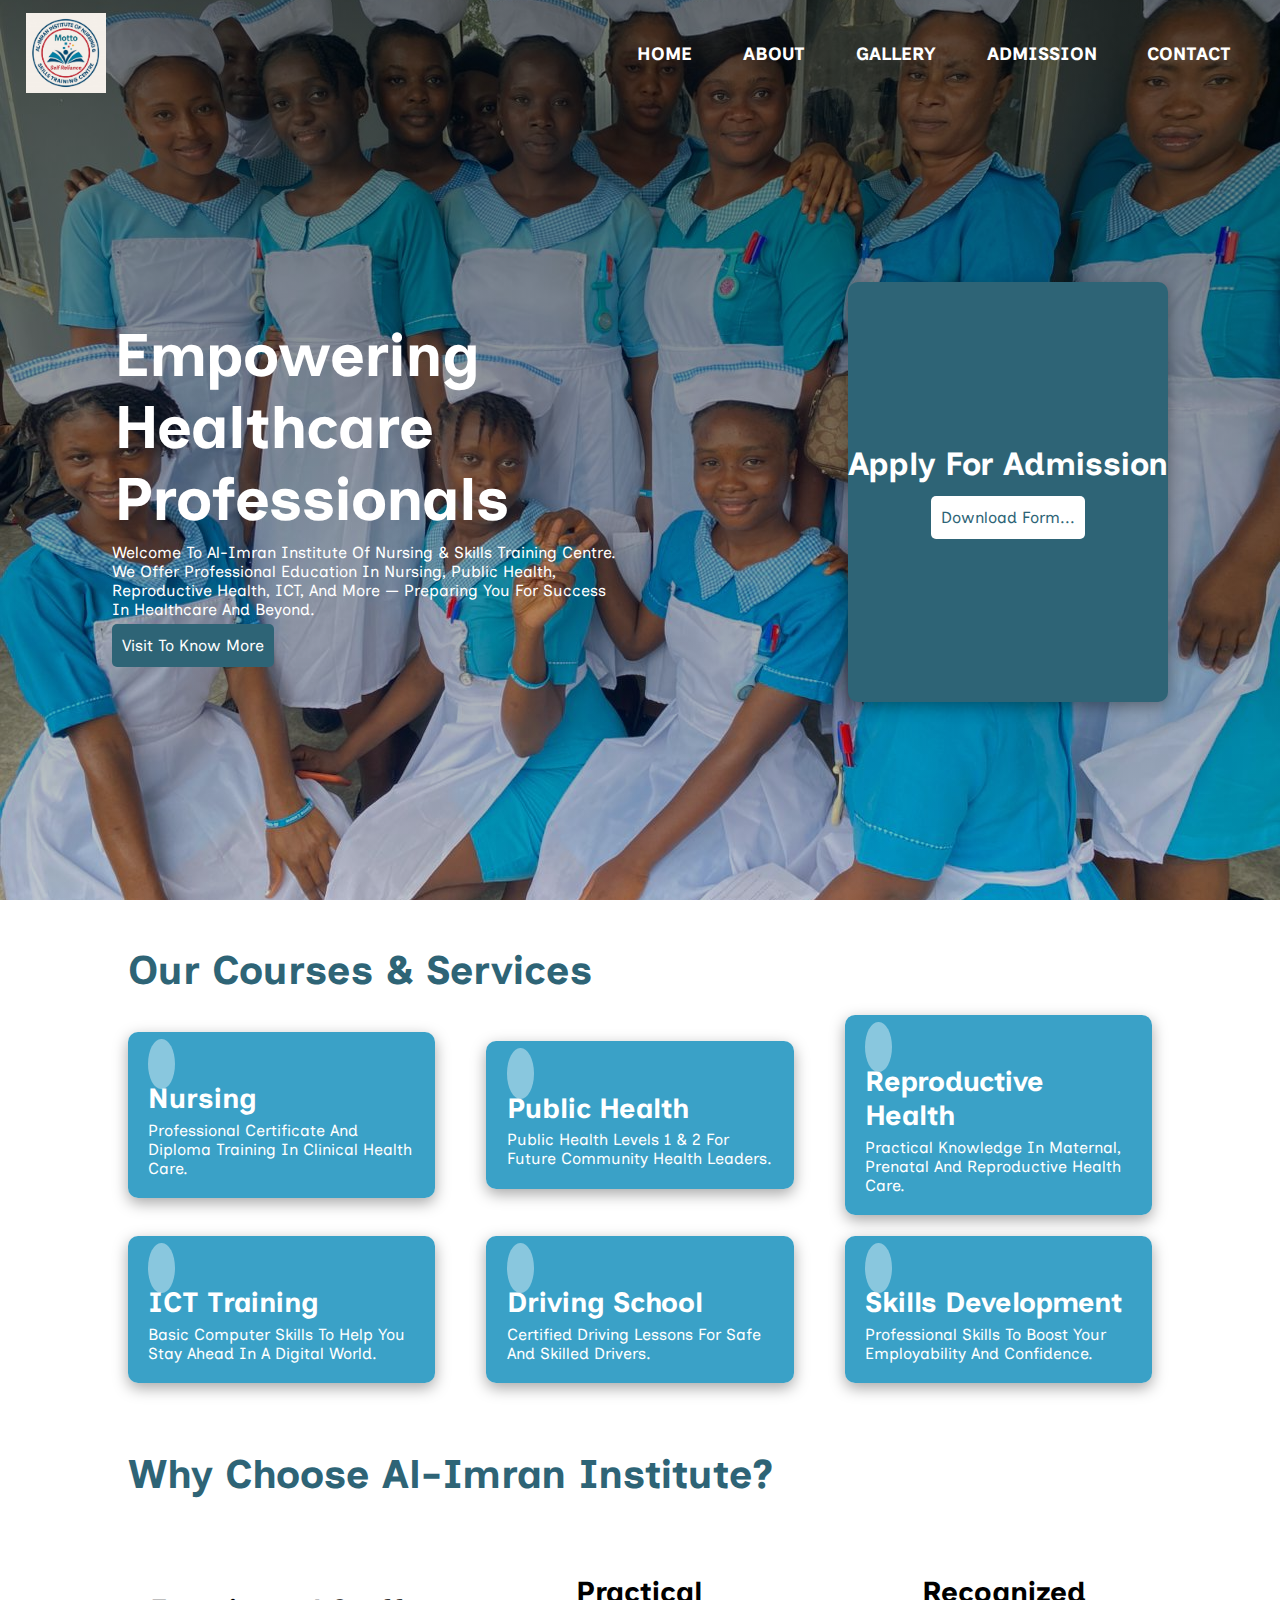
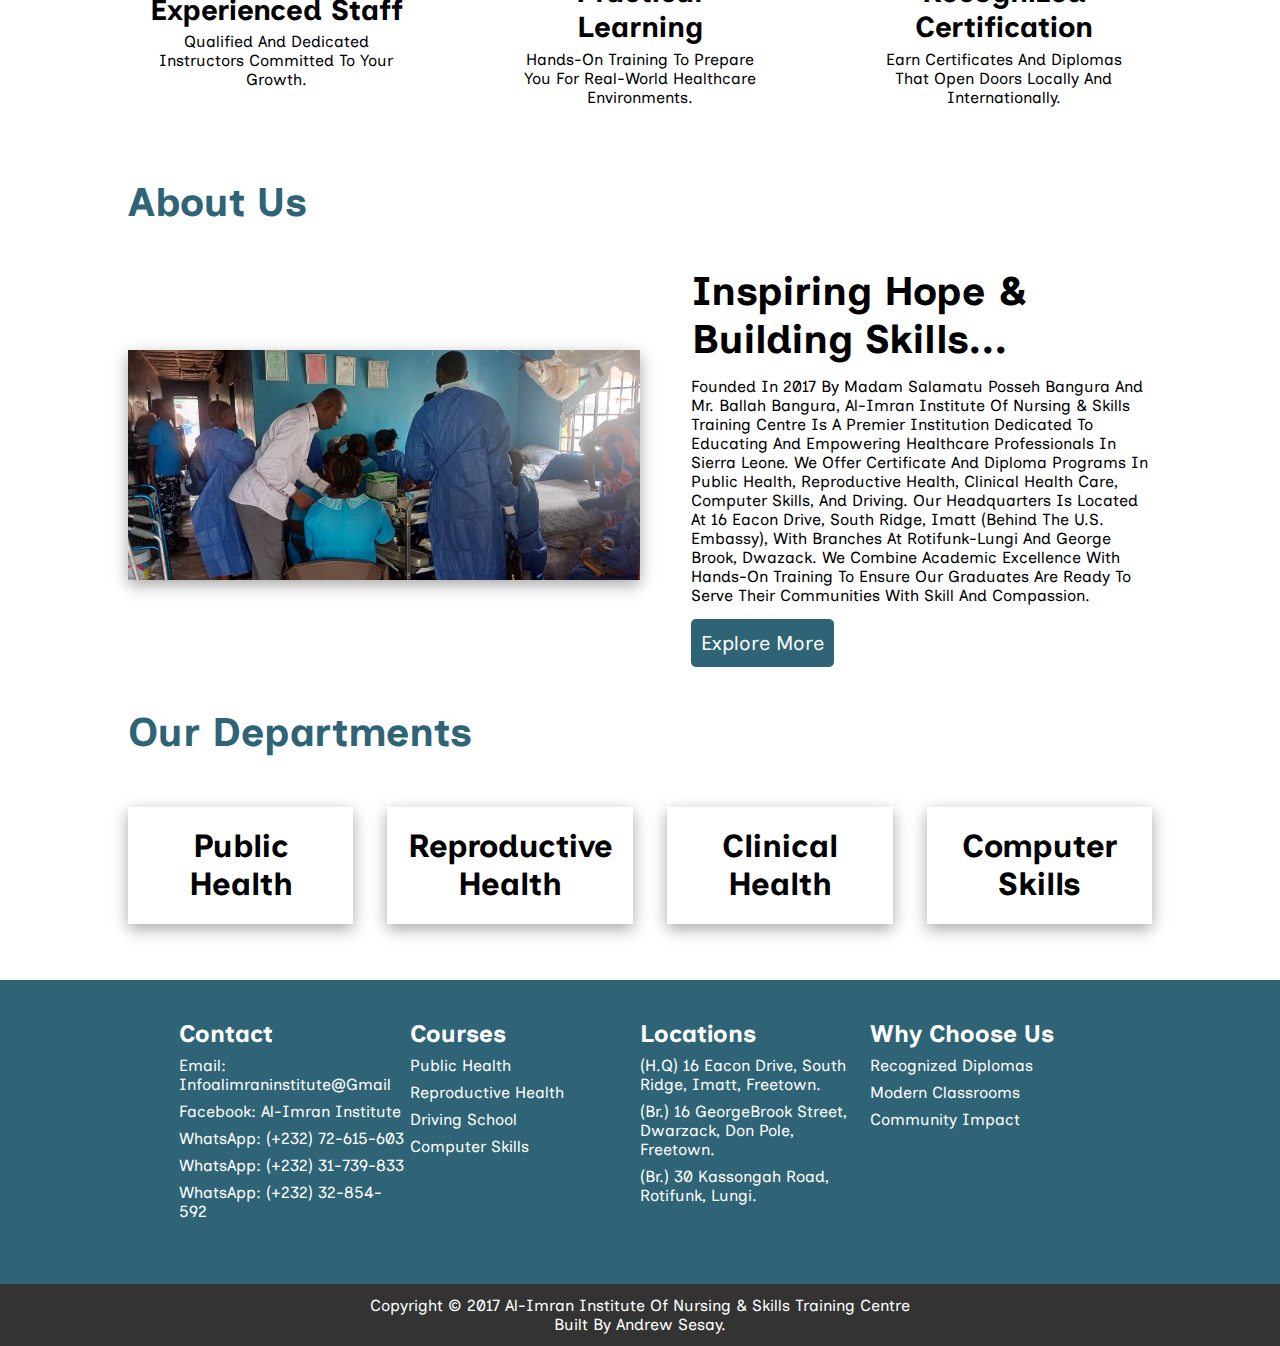
<file: index.html>
<!DOCTYPE html>
<html lang="en">
<head>
    <meta charset="UTF-8">
    <meta name="viewport" content="width=device-width, initial-scale=1.0">
    <title>Al-Imran Institute</title>
    <link rel="icon" href="images/logo.jpg" type="image/x-icon">
    <link rel="stylesheet" href="style.css">
    <link rel="stylesheet" href="https://cdnjs.cloudflare.com/ajax/libs/font-awesome/5.10.0/css/all.min.css"
    integrity="sha512-PgQMlq+nqFLV4ylk1gwUOgm6CtIIXkKwaIHp/PAIWHzig/lKZSEGKEysh0TCVbHJXCLN7WetD8TFecIky75ZfQ==" 
    crossorigin="anonymous" referrerpolicy="no-referrer" />
</head>
<body>
    <section class="background">
        <nav class="navbar">
            <a href="#" class="logo"><img src="images/logo.jpg" alt="Al-Imran Logo"></a>
            <div class="navbar-items h-class">
                <ul class="nav v-class">
                    <li><a href="index.html">HOME</a></li>
                    <li><a href="about.html">ABOUT</a></li>
                    <li><a href="gallery/index.html">GALLERY</a></li>
                    <li><a href="admission.html">ADMISSION</a></li>
                    <li><a href="contact.html">CONTACT</a></li>
                </ul>
            </div>
            <div class="burger">&#9776</div>
        </nav>

        <div class="main">
            <div class="text-box">
                 <h1>Empowering Healthcare Professionals</h1>
                 <p>Welcome to Al-Imran Institute of Nursing & Skills Training Centre. We offer professional education in nursing, public health, reproductive health, ICT, and more — preparing you for success in healthcare and beyond.</p>
                <a href="about.html" class="btn btn1">Visit to know more</a>
            </div>
            <div class="box">
                <h1>Apply for Admission</h1>
                <a href="Al-Imran_Admission_Application_Form.docx" class="btn btn2">Download Form...</a>
            </div>
        </div>
    </section>

    <section class="services">
        <h1 class="heading">Our Courses & Services</h1>
        <div class="row">
            <div class="box1">
                <i class="fas fa-user-nurse"></i>
                <h2>Nursing</h2>
                <p>Professional certificate and diploma training in clinical health care.</p>
            </div>
            <div class="box1">
                <i class="fas fa-heartbeat"></i>
                <h2>Public Health</h2>
                <p>Public Health Levels 1 & 2 for future community health leaders.</p>
            </div>
            <div class="box1">
                <i class="fas fa-baby"></i>
                <h2>Reproductive Health</h2>
                <p>Practical knowledge in maternal, prenatal and reproductive health care.</p>
            </div>
        </div>

        <div class="row">
            <div class="box1">
                <i class="fas fa-laptop-code"></i>
                <h2>ICT Training</h2>
                <p>Basic computer skills to help you stay ahead in a digital world.</p>
            </div>
            <div class="box1">
                <i class="fas fa-car"></i>
                <h2>Driving School</h2>
                <p>Certified driving lessons for safe and skilled drivers.</p>
            </div>
            <div class="box1">
                <i class="fas fa-chalkboard-teacher"></i>
                <h2>Skills Development</h2>
                <p>Professional skills to boost your employability and confidence.</p>
            </div>
        </div>
    </section>

    <section class="quality">
        <h1 class="heading">Why Choose Al-Imran Institute?</h1>
        <div class="row">
            <div class="box2">
                <i class="fas fa-user-plus"></i>
                <h2>Experienced Staff</h2>
                <p>Qualified and dedicated instructors committed to your growth.</p>
            </div>
            <div class="box2">
                <i class="fas fa-hand-holding-heart"></i>
                <h2>Practical Learning</h2>
                <p>Hands-on training to prepare you for real-world healthcare environments.</p>
            </div>
            <div class="box2">
                <i class="fas fa-award"></i>
                <h2>Recognized Certification</h2>
                <p>Earn certificates and diplomas that open doors locally and internationally.</p>
            </div>
        </div>
    </section>

    <section class="about">
        <h1 class="heading">About Us</h1>
        <div class="row row1">
            <div class="left">
                <img src="images/pic2.jpg" alt="Al-Imran Institute">
            </div>
            <div class="right">
                <h1>Inspiring Hope & Building Skills...</h1>
                <p>Founded in 2017 by Madam Salamatu Posseh Bangura and Mr. Ballah Bangura, Al-Imran Institute of Nursing & Skills Training Centre is a premier institution dedicated to educating and empowering healthcare professionals in Sierra Leone.  

We offer certificate and diploma programs in public health, reproductive health, clinical health care, computer skills, and driving. Our headquarters is located at 16 Eacon Drive, South Ridge, Imatt (behind the U.S. Embassy), with branches at Rotifunk-Lungi and George Brook, Dwazack.

We combine academic excellence with hands-on training to ensure our graduates are ready to serve their communities with skill and compassion.</p>
               <a href="about.html"><button class="btn btn3">Explore More</button></a> 
            </div>
        </div>
    </section>

    <section class="department">
        <h1 class="heading">Our Departments</h1>
        <div class="row">
             <div class="box3"><h1>Public Health</h1></div>
             <div class="box3"><h1>Reproductive Health</h1></div>
             <div class="box3"><h1>Clinical Health</h1></div>
             <div class="box3"><h1>Computer Skills</h1></div>
             
        </div>
    </section>

    <footer>
        <div class="footer-sec">
            <div class="sec">
                <div class="f_box">
                    <h2>Contact</h2>
                    <p>Email: infoalimraninstitute@gmail</p>
                    <p>Facebook: Al-Imran Institute</p>
                    <p>WhatsApp: (+232) 72-615-603</p>
                    <p>WhatsApp: (+232) 31-739-833</p>
                    <p>WhatsApp: (+232) 32-854-592</p>
                </div>
                <div class="f_box">
                    <h2>Courses</h2>
                    <p>Public Health</p>
                    <p>Reproductive Health</p>
                    <p>Driving School</p>
                    <p>Computer Skills</p>
                </div>
            </div>

            <div class="sec">
                <div class="f_box">
                    <h2>Locations</h2>
                    <p>(H.Q) 16 Eacon Drive, South Ridge, Imatt, Freetown.</p>
                    <p>(Br.) 16 GeorgeBrook Street, Dwarzack, Don Pole, Freetown.</p>
                    <p>(Br.) 30 Kassongah Road, Rotifunk, Lungi.</p>
                    <p>
                        <i class="fab fa-facebook"></i>
                        <i class="fab fa-whatsapp"></i>
                    </p>
                </div>
                <div class="f_box">
                    <h2>Why Choose Us</h2>
                    <p>Recognized Diplomas</p>
                    <p>Modern Classrooms</p>
                    <p>Community Impact</p>
                </div>
            </div>
        </div>
        <p class="para">Copyright © 2017 Al-Imran Institute of Nursing & Skills Training Centre <br>Built by Andrew Sesay.</p>
    </footer>

    <script src="index.js"></script>
</body>
</html>
</file>
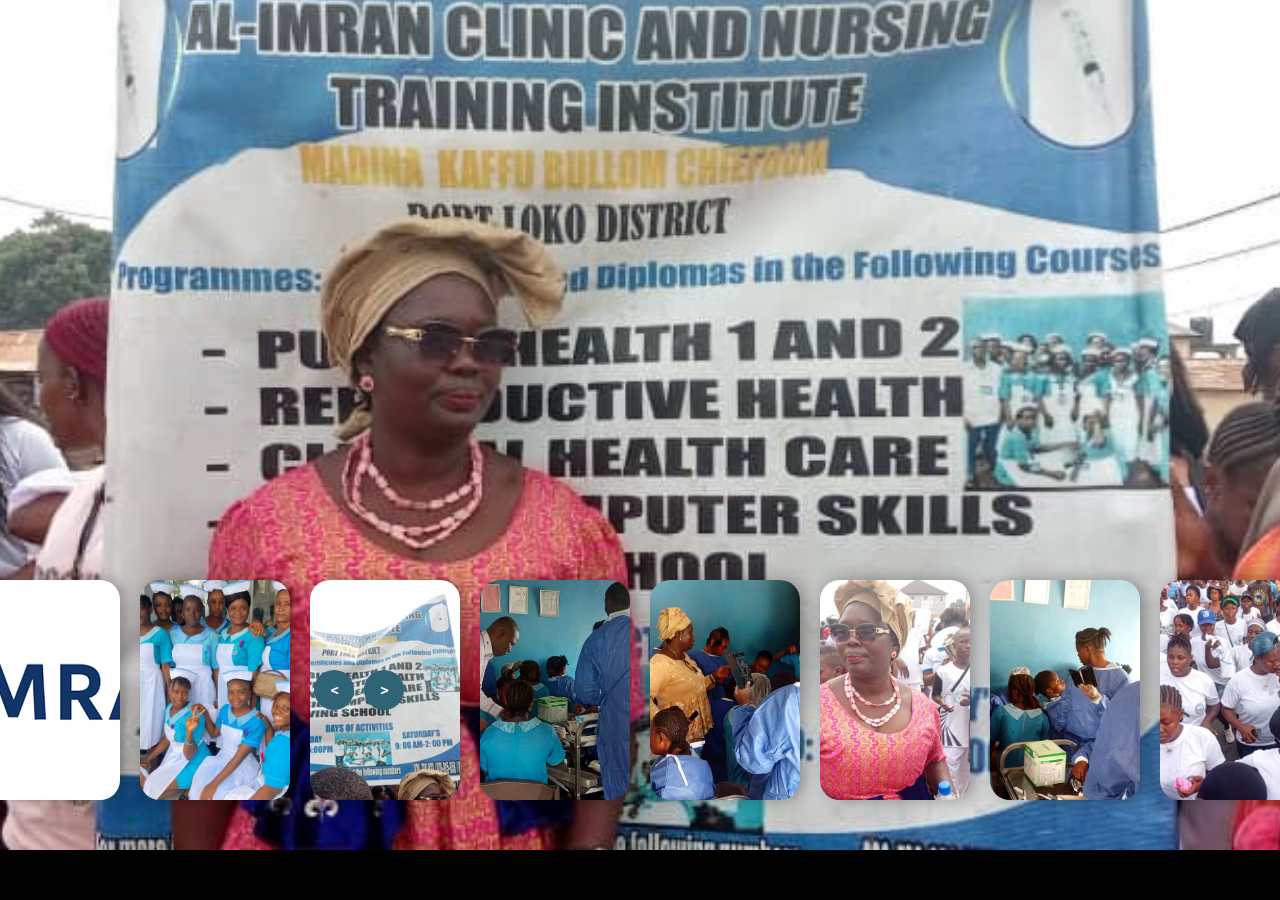
<file: gallery/index.html>
<!DOCTYPE html>
<html lang="en">
<head>
  <meta charset="UTF-8" />
  <meta name="viewport" content="width=device-width, initial-scale=1.0"/>
  <title>Gallery</title>
  <link rel="stylesheet" href="style.css" />
</head>
<body>


  <div class="slider">
    <div class="list">
      <div class="item"><img src="images/about-img.jpg" alt="Image 1"></div>
      <div class="item"><img src="images/banner-two-bg.jpg" alt="Image 2"></div>
      <div class="item"><img src="images/logo.jpg" alt="Image 3"></div>
      <div class="item"><img src="images/logo.png" alt="Image 4"></div>
      <div class="item"><img src="images/pic1.jpg" alt="Image 5"></div>
      <div class="item"><img src="images/pic2.jpg" alt="Image 6"></div>
      <div class="item"><img src="images/pic3.jpg" alt="Image 7"></div>
      <div class="item"><img src="images/pic4.jpg" alt="Image 8"></div>
      <div class="item"><img src="images/pic5.jpg" alt="Image 9"></div>
      <div class="item"><img src="images/pic6.jpg" alt="Image 10"></div>
      <div class="item"><img src="images/post-2.jpg" alt="Image 11"></div>
      <div class="item"><img src="images/post-3.jpg" alt="Image 12"></div>
      <div class="item"><img src="images/11.jpg" alt="Image 13"></div>
    </div>

    <div class="thumbnail">
      <div class="item"><img src="images/about-img.jpg" alt="Thumb 1"></div>
      <div class="item"><img src="images/banner-two-bg.jpg" alt="Thumb 2"></div>
      <div class="item"><img src="images/logo.jpg" alt="Thumb 3"></div>
      <div class="item"><img src="images/logo.png" alt="Thumb 4"></div>
      <div class="item"><img src="images/pic1.jpg" alt="Thumb 5"></div>
      <div class="item"><img src="images/pic3.jpg" alt="Thumb 6"></div>
      <div class="item"><img src="images/pic2.jpg" alt="Thumb 7"></div>
      <div class="item"><img src="images/pic4.jpg" alt="Thumb 8"></div>
      <div class="item"><img src="images/pic5.jpg" alt="Thumb 9"></div>
      <div class="item"><img src="images/pic6.jpg" alt="Thumb 10"></div>
      <div class="item"><img src="images/post-2.jpg" alt="Thumb 11"></div>
      <div class="item"><img src="images/post-3.jpg" alt="Thumb 12"></div>
    </div>

    <div class="nextPrevArrows">
      <button class="prev">&lt;</button>
      <button class="next">&gt;</button>
    </div>
  </div>

  <script src="app.js"></script>
</body>
</html>
</file>
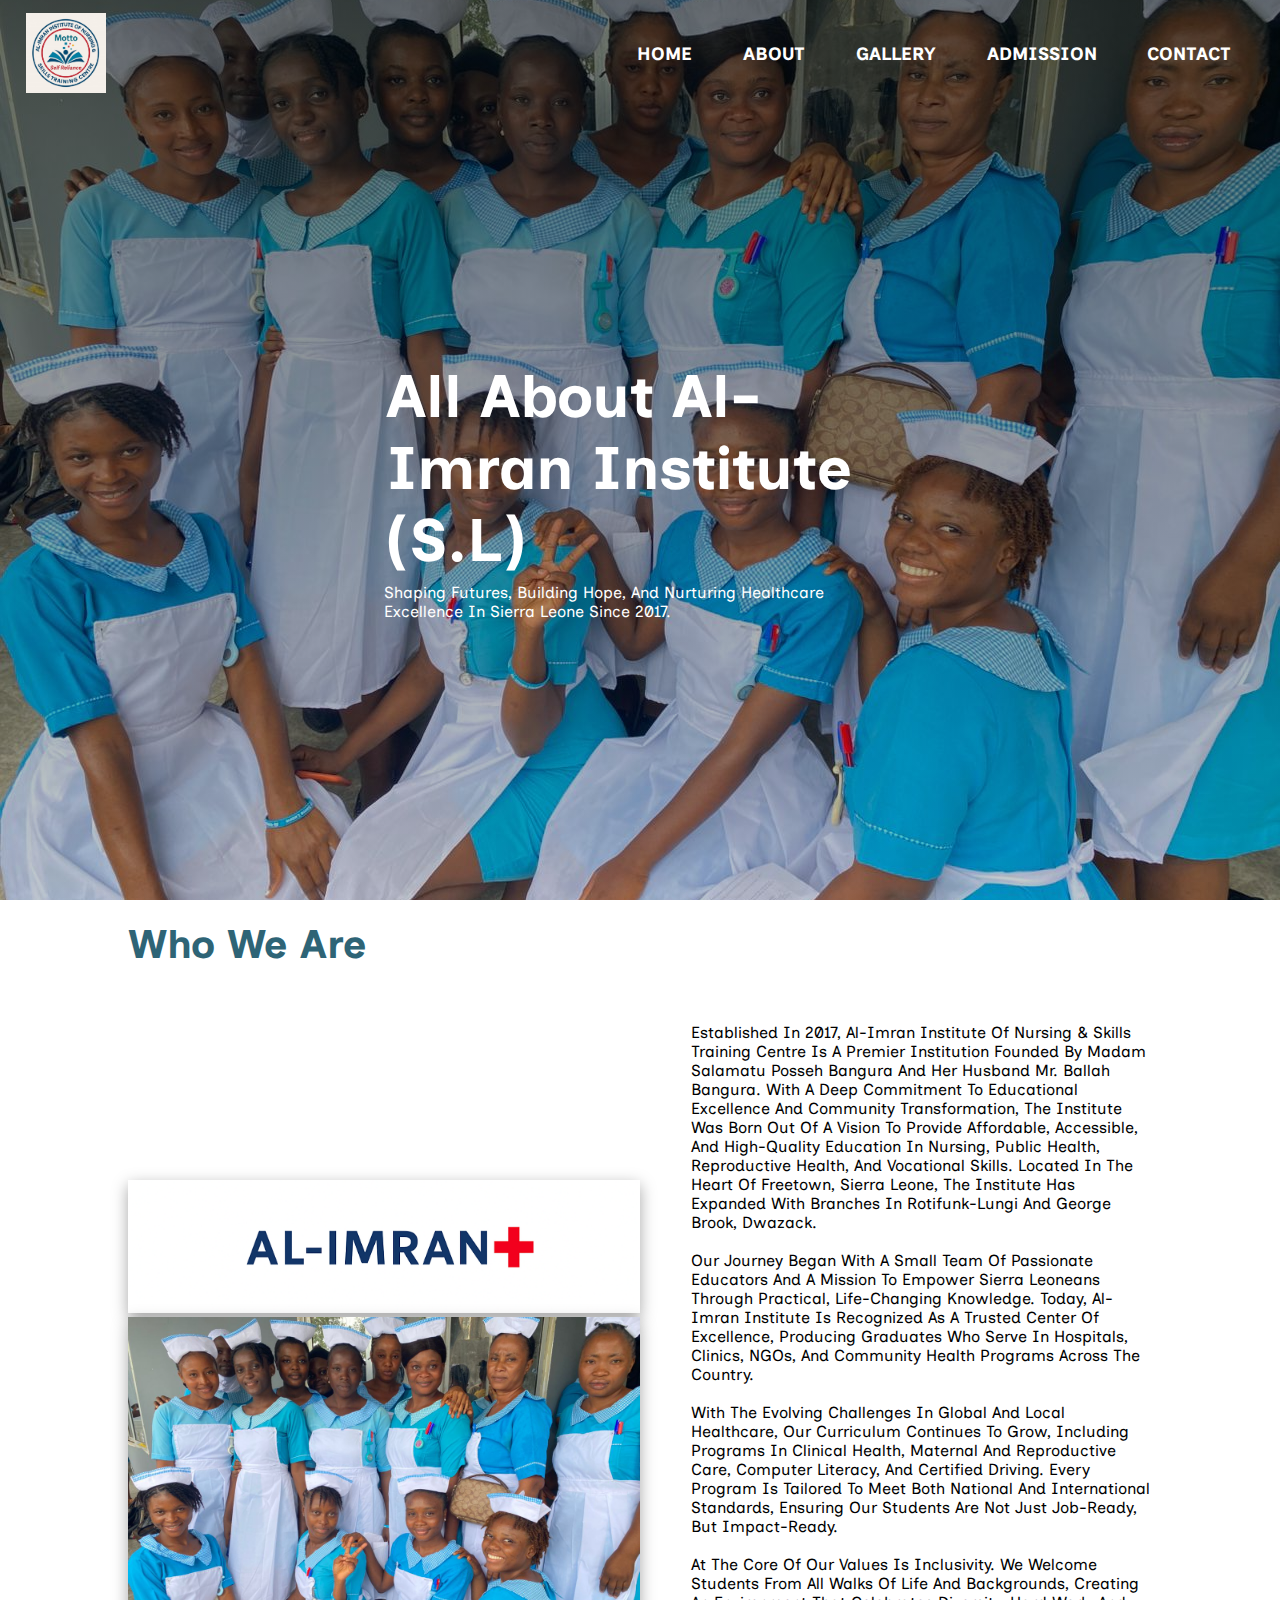
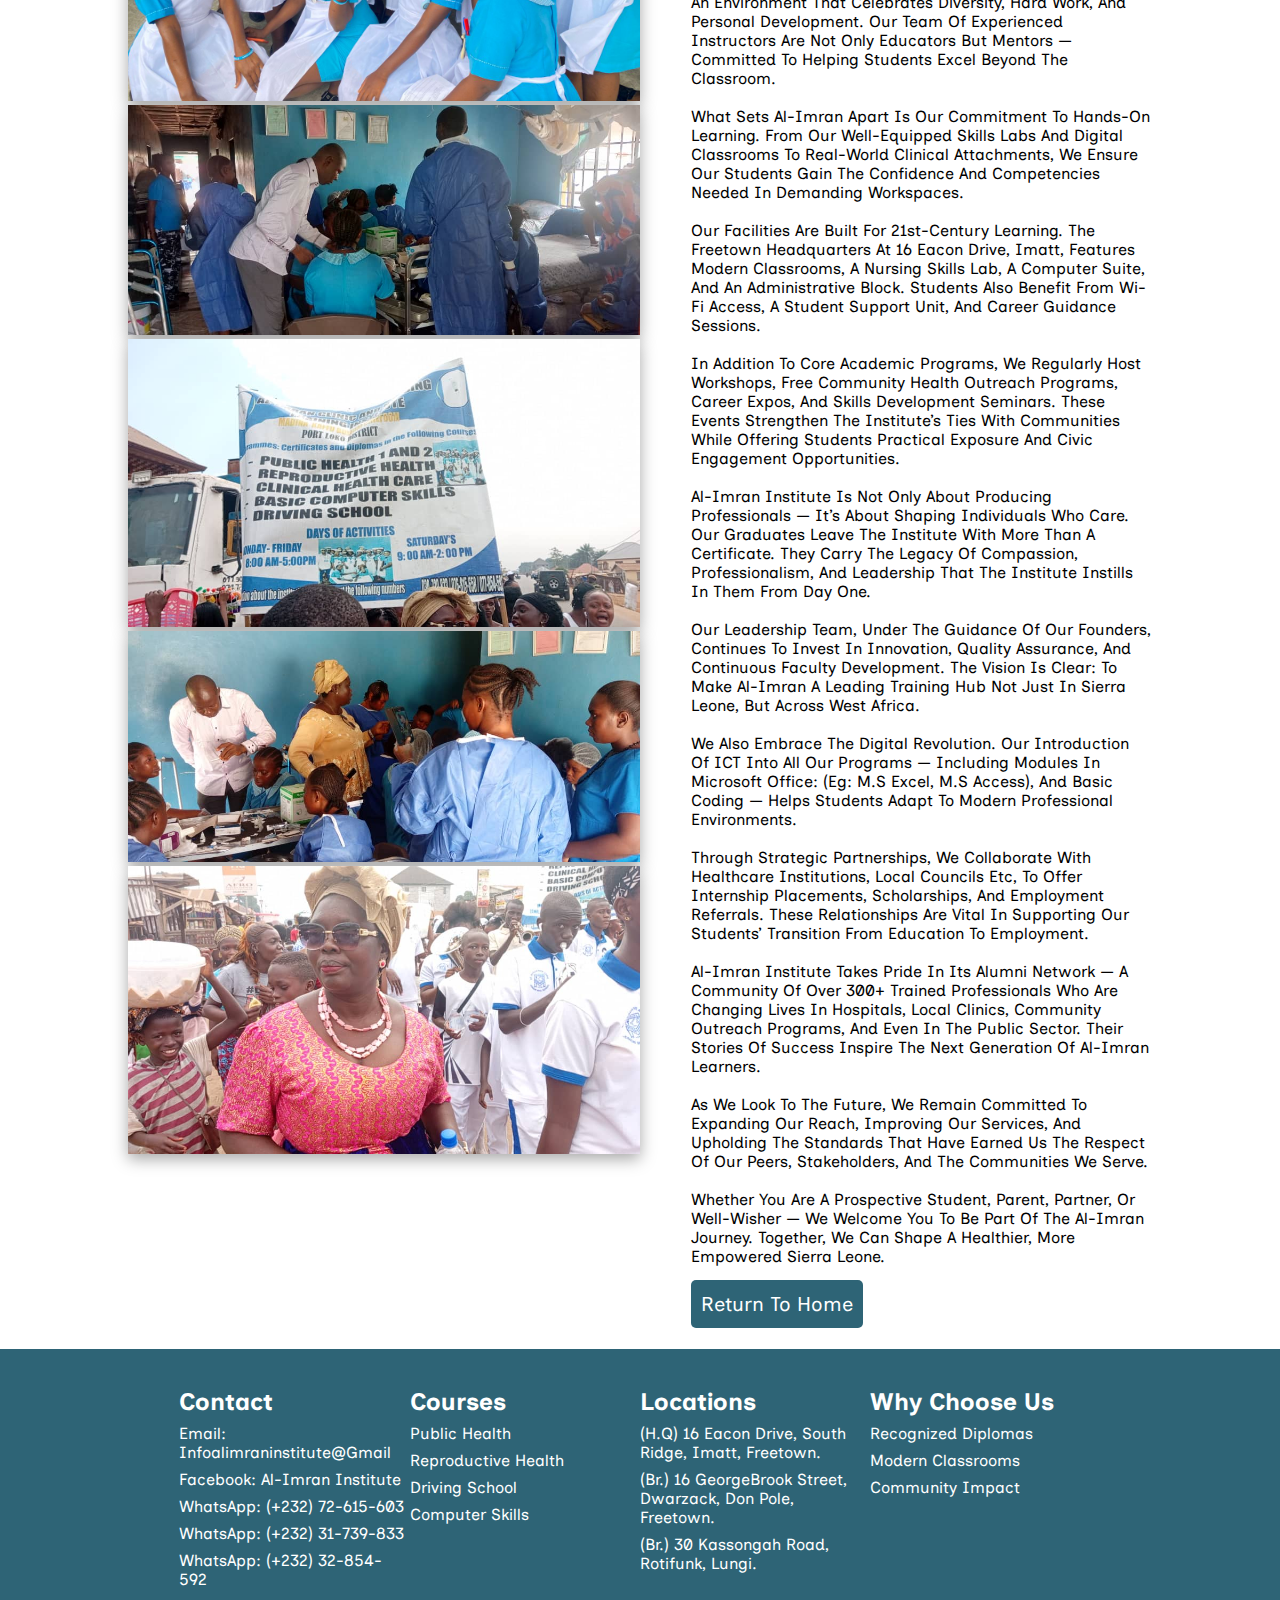
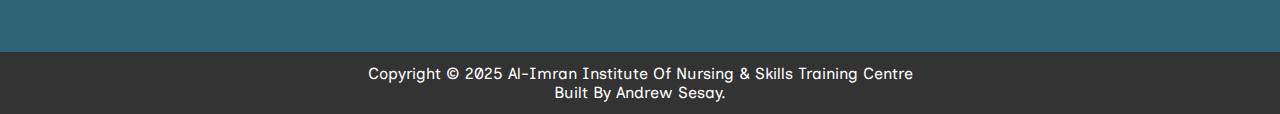
<file: about.html>
<!DOCTYPE html>
<html lang="en">
<head>
    <meta charset="UTF-8">
    <meta name="viewport" content="width=device-width, initial-scale=1.0">
    <title>About Us</title>
    <link rel="stylesheet" href="style.css">
    <link rel="stylesheet" href="https://cdnjs.cloudflare.com/ajax/libs/font-awesome/5.10.0/css/all.min.css"
    integrity="sha512-PgQMlq+nqFLV4ylk1gwUOgm6CtIIXkKwaIHp/PAIWHzig/lKZSEGKEysh0TCVbHJXCLN7WetD8TFecIky75ZfQ==" 
    crossorigin="anonymous" referrerpolicy="no-referrer" />
</head>
<body>
    <section class="background">
        <nav class="navbar">
            <a href="index.html" class="logo"><img src="images/logo.jpg" alt="Al-Imran Logo"></a>
            <div class="navbar-items h-class">
                <ul class="nav v-class">
                    <li><a href="index.html">HOME</a></li>
                    <li><a href="about.html">ABOUT</a></li>
                    <li><a href="gallery/index.html">GALLERY</a></li>
                    <li><a href="admission.html">ADMISSION</a></li>
                    <li><a href="contact.html">CONTACT</a></li>
                </ul>
            </div>
            <div class="burger">&#9776</div>
        </nav>
        <div class="main">
            <div class="text-box">
                <h1>All about Al-Imran Institute (S.L)</h1>
                <p>Shaping futures, building hope, and nurturing healthcare excellence in Sierra Leone since 2017.</p>
            </div>
        </div>
    </section>

    <section class="about">
        <h1 class="heading">Who we are</h1>
        <div class="row row1">
            <div class="left">
                <img src="images/logo.png" alt="Al-Imran Institute Campus">
                <img src="images/pic1.jpg" alt="Al-Imran Institute Campus">
                <img src="images/pic2.jpg" alt="Al-Imran Institute Campus">
                <img src="images/pic3.jpg" alt="Al-Imran Institute Campus">
                <img src="images/pic4.jpg" alt="Al-Imran Institute Campus">
                <img src="images/pic5.jpg" alt="Al-Imran Institute Campus">
            </div>
            <div class="right">
                <p>
                    Established in 2017, Al-Imran Institute of Nursing & Skills Training Centre is a premier institution founded by Madam Salamatu Posseh Bangura and her husband Mr. Ballah Bangura. With a deep commitment to educational excellence and community transformation, the institute was born out of a vision to provide affordable, accessible, and high-quality education in nursing, public health, reproductive health, and vocational skills. Located in the heart of Freetown, Sierra Leone, the institute has expanded with branches in Rotifunk-Lungi and George Brook, Dwazack.
                    <br><br>
                    Our journey began with a small team of passionate educators and a mission to empower Sierra Leoneans through practical, life-changing knowledge. Today, Al-Imran Institute is recognized as a trusted center of excellence, producing graduates who serve in hospitals, clinics, NGOs, and community health programs across the country.
                    <br><br>
                    With the evolving challenges in global and local healthcare, our curriculum continues to grow, including programs in clinical health, maternal and reproductive care, computer literacy, and certified driving. Every program is tailored to meet both national and international standards, ensuring our students are not just job-ready, but impact-ready.
                    <br><br>
                    At the core of our values is inclusivity. We welcome students from all walks of life and backgrounds, creating an environment that celebrates diversity, hard work, and personal development. Our team of experienced instructors are not only educators but mentors — committed to helping students excel beyond the classroom.
                    <br><br>
                    What sets Al-Imran apart is our commitment to hands-on learning. From our well-equipped skills labs and digital classrooms to real-world clinical attachments, we ensure our students gain the confidence and competencies needed in demanding workspaces.
                    <br><br>
                    Our facilities are built for 21st-century learning. The Freetown headquarters at 16 Eacon Drive, Imatt, features modern classrooms, a nursing skills lab, a computer suite, and an administrative block. Students also benefit from Wi-Fi access, a student support unit, and career guidance sessions.
                    <br><br>
                    In addition to core academic programs, we regularly host workshops, free community health outreach programs, career expos, and skills development seminars. These events strengthen the institute’s ties with communities while offering students practical exposure and civic engagement opportunities.
                    <br><br>
                    Al-Imran Institute is not only about producing professionals — it’s about shaping individuals who care. Our graduates leave the institute with more than a certificate. They carry the legacy of compassion, professionalism, and leadership that the institute instills in them from day one.
                    <br><br>
                    Our leadership team, under the guidance of our founders, continues to invest in innovation, quality assurance, and continuous faculty development. The vision is clear: to make Al-Imran a leading training hub not just in Sierra Leone, but across West Africa.
                    <br><br>
                    We also embrace the digital revolution. Our introduction of ICT into all our programs — including modules in Microsoft Office: (eg: M.S Excel, M.S Access), and basic coding — helps students adapt to modern professional environments.
                    <br><br>
                    Through strategic partnerships, we collaborate with healthcare institutions, local councils etc, to offer internship placements, scholarships, and employment referrals. These relationships are vital in supporting our students’ transition from education to employment.
                    <br><br>
                    Al-Imran Institute takes pride in its alumni network — a community of over 300+ trained professionals who are changing lives in hospitals, local clinics, community outreach programs, and even in the public sector. Their stories of success inspire the next generation of Al-Imran learners.
                    <br><br>
                    As we look to the future, we remain committed to expanding our reach, improving our services, and upholding the standards that have earned us the respect of our peers, stakeholders, and the communities we serve.
                    <br><br>
                    Whether you are a prospective student, parent, partner, or well-wisher — we welcome you to be part of the Al-Imran journey. Together, we can shape a healthier, more empowered Sierra Leone.
                </p>
                <a href="index.html" class="btn btn3">Return to Home</a>
            </div>
        </div>
    </section>

    <footer>
        <div class="footer-sec">
            <div class="sec">
                <div class="f_box">
                    <h2>Contact</h2>
                    <p>Email: infoalimraninstitute@gmail</p>
                    <p>Facebook: Al-Imran Institute</p>
                    <p>WhatsApp: (+232) 72-615-603</p>
                    <p>WhatsApp: (+232) 31-739-833</p>
                    <p>WhatsApp: (+232) 32-854-592</p>
                </div>
                <div class="f_box">
                    <h2>Courses</h2>
                    <p>Public Health</p>
                    <p>Reproductive Health</p>
                    <p>Driving School</p>
                    <p>Computer Skills</p>
                </div>
            </div>

            <div class="sec">
                <div class="f_box">
                    <h2>Locations</h2>
                    <p>(H.Q) 16 Eacon Drive, South Ridge, Imatt, Freetown.</p>
                    <p>(Br.) 16 GeorgeBrook Street, Dwarzack, Don Pole, Freetown.</p>
                    <p>(Br.) 30 Kassongah Road, Rotifunk, Lungi.</p>
                    <p>
                        <i class="fab fa-facebook"></i>
                        <i class="fab fa-whatsapp"></i>
                    </p>
                </div>
                <div class="f_box">
                    <h2>Why Choose Us</h2>
                    <p>Recognized Diplomas</p>
                    <p>Modern Classrooms</p>
                    <p>Community Impact</p>
                </div>
            </div>
        </div>
        <p class="para">Copyright © 2025 Al-Imran Institute of Nursing & Skills Training Centre <br>Built by Andrew Sesay.</p>
    </footer>

    <script src="index.js"></script>
</body>
</html>
</file>
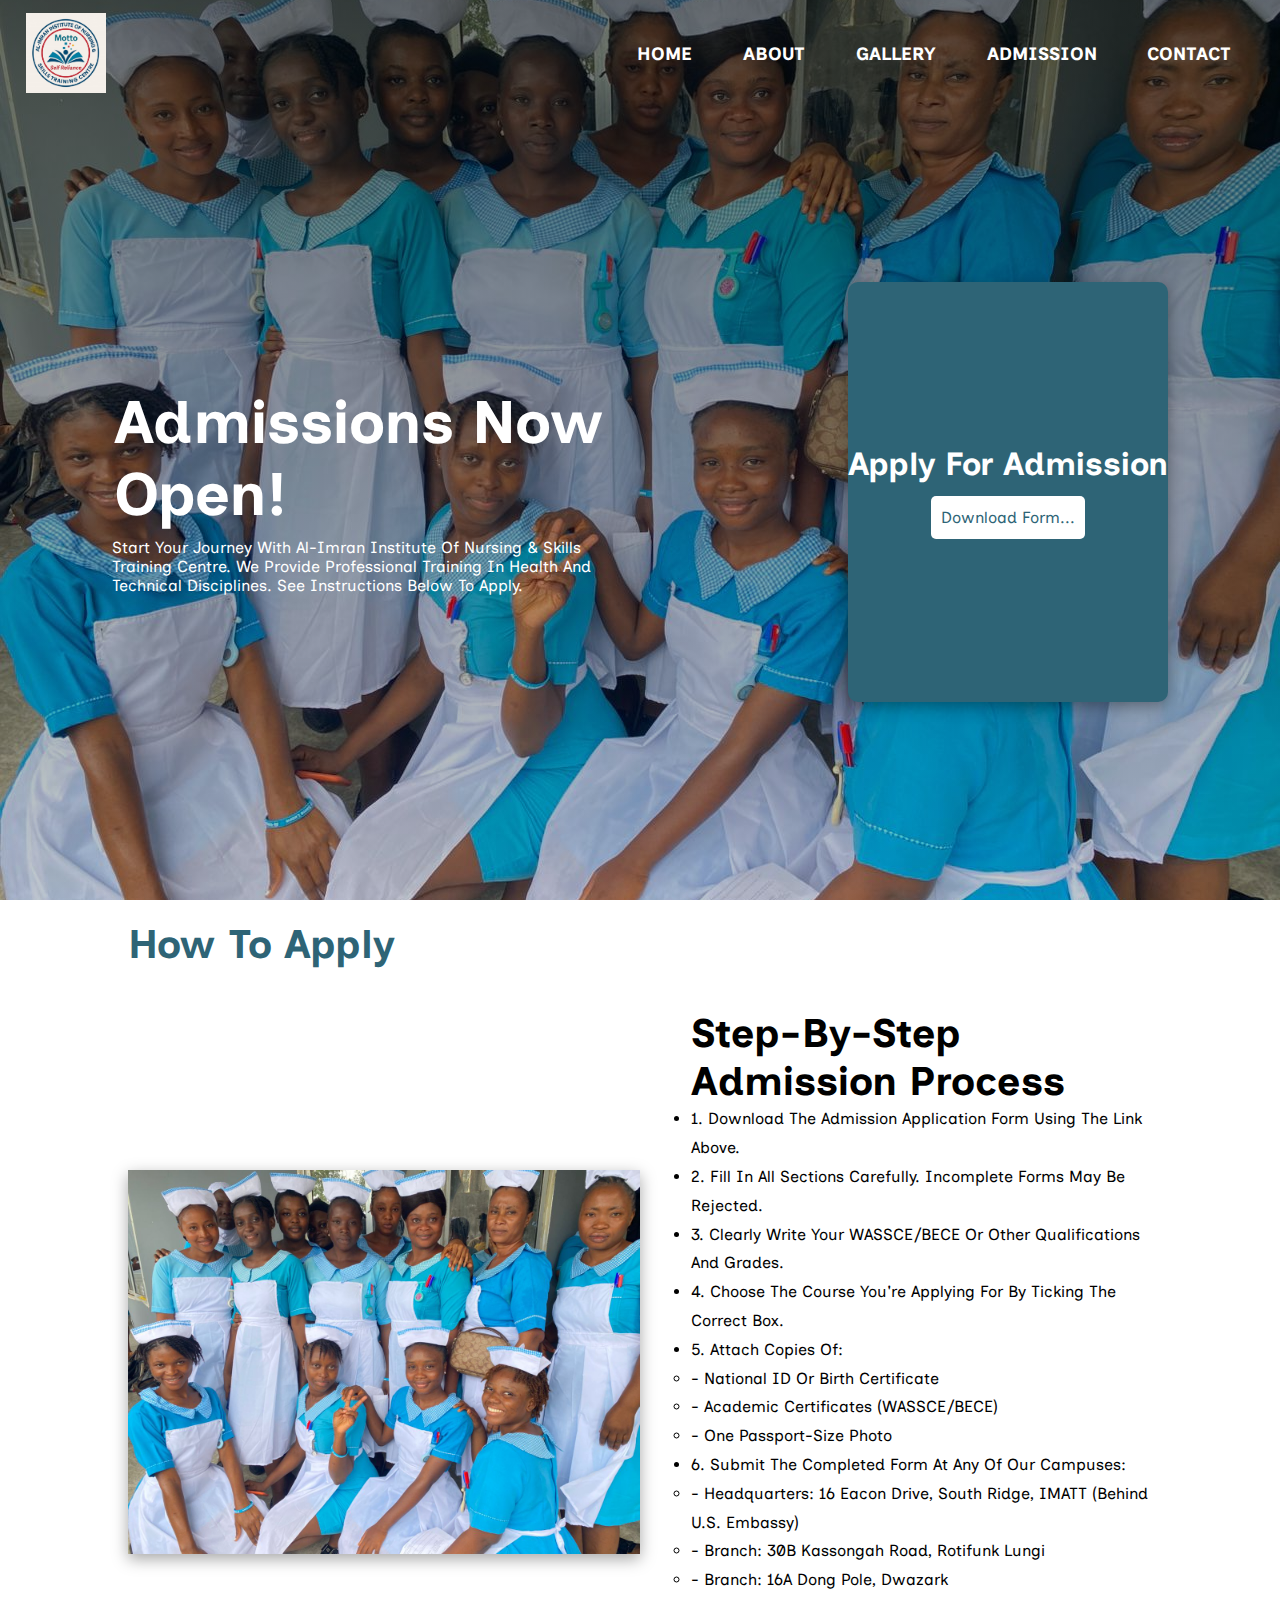
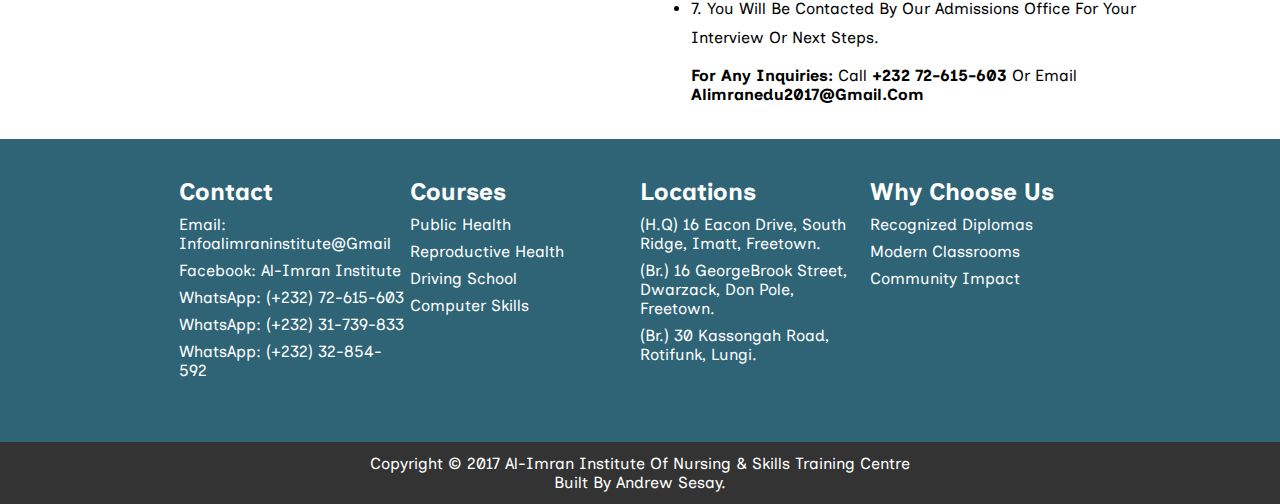
<file: admission.html>
<!DOCTYPE html>
<html lang="en">
<head>
    <meta charset="UTF-8">
    <meta name="viewport" content="width=device-width, initial-scale=1.0">
    <title>Al-Imran Admissions</title>
    <link rel="stylesheet" href="style.css"> 
    <link rel="icon" href="img/logo.png" type="image/x-icon">
</head>
<body>

    <section class="background">
        <nav class="navbar">
            <a href="#" class="logo"><img src="images/logo.jpg" alt="Al-Imran Logo"></a>
            <div class="navbar-items h-class">
                <ul class="nav v-class">
                    <li><a href="index.html">HOME</a></li>
                    <li><a href="about.html">ABOUT</a></li>
                    <li><a href="gallery/index.html">GALLERY</a></li>
                    <li><a href="admission.html">ADMISSION</a></li>
                    <li><a href="contact.html">CONTACT</a></li>
                </ul>
            </div>
            <div class="burger">&#9776</div>
        </nav>

        <div class="main">
            <div class="text-box">
                <h1>Admissions Now Open!</h1>
                <p>Start your journey with Al-Imran Institute of Nursing & Skills Training Centre. We provide professional training in health and technical disciplines. See instructions below to apply.</p>
            </div>

            <div class="box">
                <h1>Apply for Admission</h1>
                <a href="Al-Imran_Admission_Application_Form.docx" class="btn btn2">Download Form...</a>
            </div>
        </div>
    </section>

    <!-- Admission Instructions -->
    <section class="about">
        <h1 class="heading">How to Apply</h1>
        <div class="row row1">
            <div class="left">
                <img src="images/pic1.jpg" alt="admission">
            </div>
            <div class="right">
                <h1>Step-by-Step Admission Process</h1>
                <ul style="font-size: 16px; line-height: 1.8;">
                    <li>1. Download the Admission Application Form using the link above.</li>
                    <li>2. Fill in all sections carefully. Incomplete forms may be rejected.</li>
                    <li>3. Clearly write your WASSCE/BECE or other qualifications and grades.</li>
                    <li>4. Choose the course you're applying for by ticking the correct box.</li>
                    <li>5. Attach copies of:
                        <ul>
                            <li>- National ID or Birth Certificate</li>
                            <li>- Academic certificates (WASSCE/BECE)</li>
                            <li>- One passport-size photo</li>
                        </ul>
                    </li>
                    <li>6. Submit the completed form at any of our campuses:
                        <ul>
                            <li>- Headquarters: 16 Eacon Drive, South Ridge, IMATT (Behind U.S. Embassy)</li>
                            <li>- Branch: 30B Kassongah Road, Rotifunk Lungi</li>
                            <li>- Branch: 16A Dong Pole, Dwazark</li>
                        </ul>
                    </li>
                    <li>7. You will be contacted by our admissions office for your interview or next steps.</li>
                </ul>
                <p><strong>For any inquiries:</strong> Call <b>+232 72-615-603</b> or email <b>alimranedu2017@gmail.com</b></p>
            </div>
        </div>
    </section>

    <footer>
        <div class="footer-sec">
            <div class="sec">
                <div class="f_box">
                    <h2>Contact</h2>
                    <p>Email: infoalimraninstitute@gmail</p>
                    <p>Facebook: Al-Imran Institute</p>
                    <p>WhatsApp: (+232) 72-615-603</p>
                    <p>WhatsApp: (+232) 31-739-833</p>
                    <p>WhatsApp: (+232) 32-854-592</p>
                </div>
                <div class="f_box">
                    <h2>Courses</h2>
                    <p>Public Health</p>
                    <p>Reproductive Health</p>
                    <p>Driving School</p>
                    <p>Computer Skills</p>
                </div>
            </div>

            <div class="sec">
                <div class="f_box">
                    <h2>Locations</h2>
                    <p>(H.Q) 16 Eacon Drive, South Ridge, Imatt, Freetown.</p>
                    <p>(Br.) 16 GeorgeBrook Street, Dwarzack, Don Pole, Freetown.</p>
                    <p>(Br.) 30 Kassongah Road, Rotifunk, Lungi.</p>
                    <p>
                        <i class="fab fa-facebook"></i>
                        <i class="fab fa-whatsapp"></i>
                    </p>
                </div>
                <div class="f_box">
                    <h2>Why Choose Us</h2>
                    <p>Recognized Diplomas</p>
                    <p>Modern Classrooms</p>
                    <p>Community Impact</p>
                </div>
            </div>
        </div>
        <p class="para">Copyright © 2017 Al-Imran Institute of Nursing & Skills Training Centre <br>Built by Andrew Sesay.</p>
    </footer>

    <script src="index.js"></script>
</body>
</html>
</file>
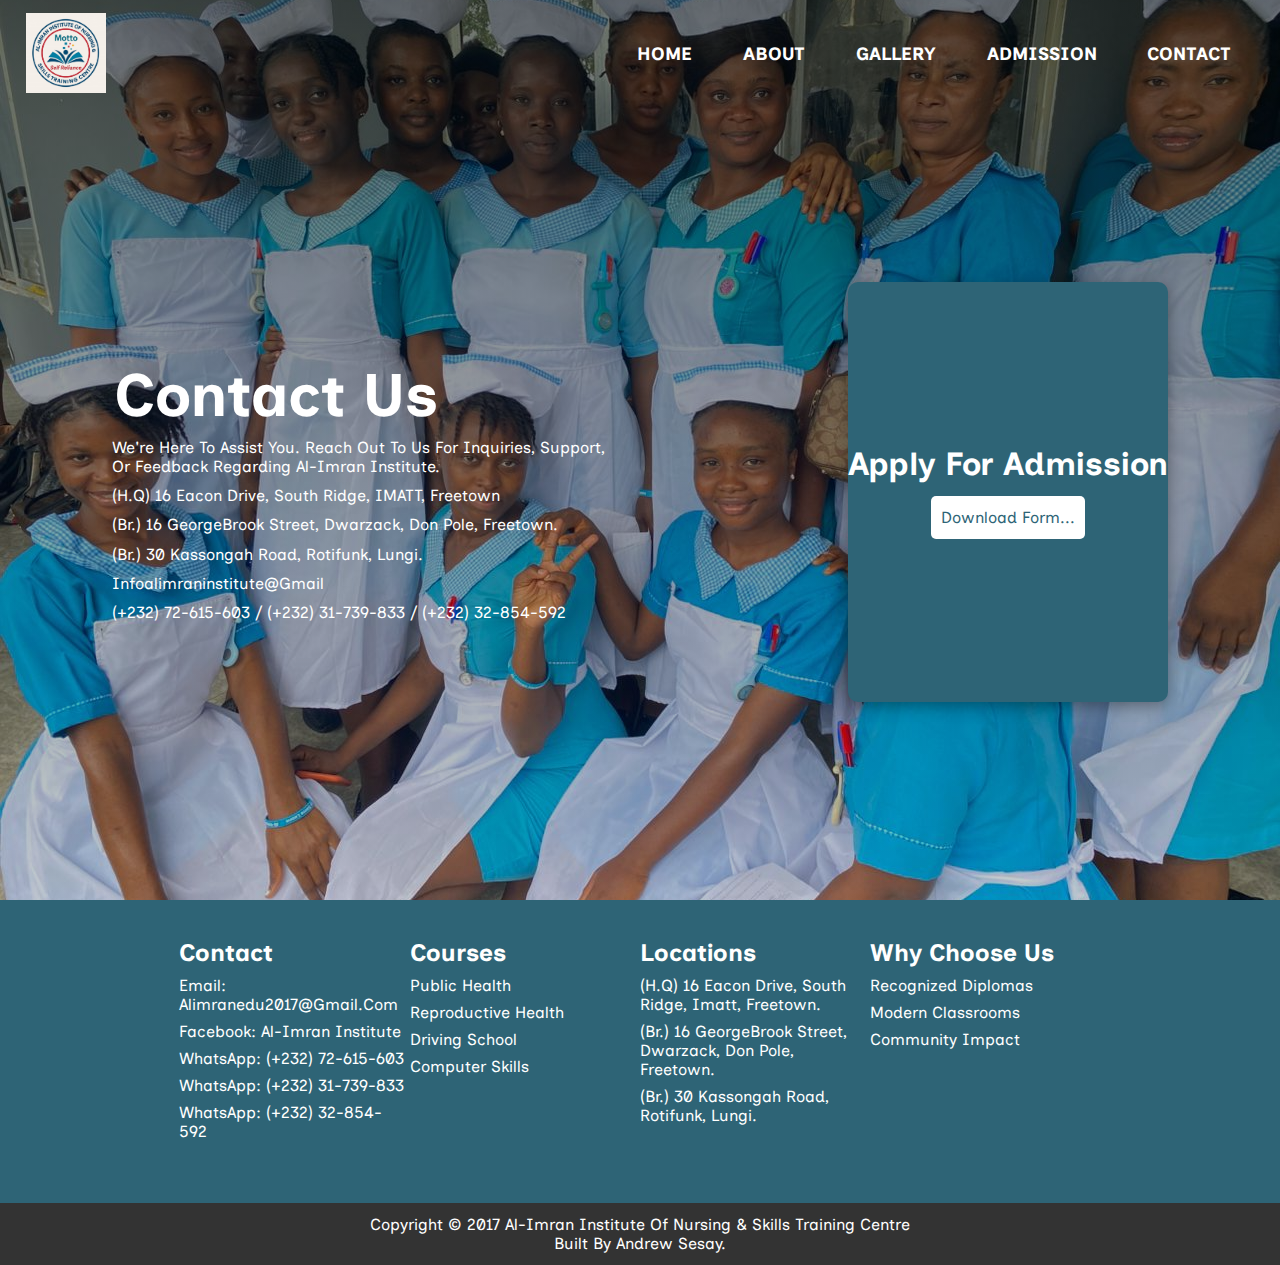
<file: contact.html>
<!DOCTYPE html>
<html lang="en">
<head>
  <meta charset="UTF-8" />
  <meta name="viewport" content="width=device-width, initial-scale=1.0"/>
  <title>Contact Us - Al-Imran Institute</title>
  <link rel="stylesheet" href="style.css" />
  <link rel="icon" href="img/favicon.ico" type="image/x-icon">
  <link rel="stylesheet" href="https://cdnjs.cloudflare.com/ajax/libs/font-awesome/5.10.0/css/all.min.css"
    integrity="sha512-PgQMlq+nqFLV4ylk1gwUOgm6CtIIXkKwaIHp/PAIWHzig/lKZSEGKEysh0TCVbHJXCLN7WetD8TFecIky75ZfQ=="
    crossorigin="anonymous" referrerpolicy="no-referrer"/>
</head>
<body>

  <!-- Navbar -->
  <section class="background">
    <nav class="navbar">
      <a href="#" class="logo"><img src="images/logo.jpg" alt="Al-Imran Logo"></a>
      <div class="navbar-items h-class">
        <ul class="nav v-class">
         <li><a href="index.html">HOME</a></li>
                    <li><a href="about.html">ABOUT</a></li>
                    <li><a href="gallery/index.html">GALLERY</a></li>
                    <li><a href="admission.html">ADMISSION</a></li>
                    <li><a href="contact.html">CONTACT</a></li>
        </ul>
      </div>
      <div class="burger">&#9776</div>
    </nav>

    <!-- Contact Form -->
    <div class="main">
      <div class="text-box">
        <h1>Contact Us</h1>
        <p>We're here to assist you. Reach out to us for inquiries, support, or feedback regarding Al-Imran Institute.</p>
        <p><i class="fas fa-map-marker-alt"></i>(H.Q) 16 Eacon Drive, South Ridge, IMATT, Freetown</p>
        <p><i class="fas fa-map-marker-alt"></i>(Br.) 16 GeorgeBrook Street, Dwarzack, Don Pole, Freetown.</p>
        <p><i class="fas fa-map-marker-alt"></i>(Br.) 30 Kassongah Road, Rotifunk, Lungi.</p>
        <p><i class="fas fa-envelope"></i> infoalimraninstitute@gmail</p>
        <p><i class="fas fa-phone"></i> (+232) 72-615-603 / (+232) 31-739-833 / (+232) 32-854-592</p>
      </div>

       <div class="box">
                <h1>Apply for Admission</h1>
                <a href="Al-Imran_Admission_Application_Form.docx" class="btn btn2">Download Form...</a>
            </div>
    </div>
  </section>

   <footer>
        <div class="footer-sec">
            <div class="sec">
                <div class="f_box">
                    <h2>Contact</h2>
                    <p>Email: alimranedu2017@gmail.com</p>
                    <p>Facebook: Al-Imran Institute</p>
                    <p>WhatsApp: (+232) 72-615-603</p>
                    <p>WhatsApp: (+232) 31-739-833</p>
                    <p>WhatsApp: (+232) 32-854-592</p>
                </div>
                <div class="f_box">
                    <h2>Courses</h2>
                    <p>Public Health</p>
                    <p>Reproductive Health</p>
                    <p>Driving School</p>
                    <p>Computer Skills</p>
                </div>
            </div>

            <div class="sec">
                <div class="f_box">
                    <h2>Locations</h2>
                    <p>(H.Q) 16 Eacon Drive, South Ridge, Imatt, Freetown.</p>
                    <p>(Br.) 16 GeorgeBrook Street, Dwarzack, Don Pole, Freetown.</p>
                    <p>(Br.) 30 Kassongah Road, Rotifunk, Lungi.</p>
                    <p>
                        <i class="fab fa-facebook"></i>
                        <i class="fab fa-whatsapp"></i>
                    </p>
                </div>
                <div class="f_box">
                    <h2>Why Choose Us</h2>
                    <p>Recognized Diplomas</p>
                    <p>Modern Classrooms</p>
                    <p>Community Impact</p>
                </div>
            </div>
        </div>
        <p class="para">Copyright © 2017 Al-Imran Institute of Nursing & Skills Training Centre <br>Built by Andrew Sesay.</p>
    </footer>

    <script src="index.js"></script>
</body>
</html>
</file>
<file: style.css>
@import url('https://fonts.googleapis.com/css2?family=Courgette&family=Gabarito&family=Inclusive+Sans&family=Inter&family=Montserrat&family=Poppins&family=Raleway&family=Roboto&family=Space+Grotesk&family=Ubuntu&display=swap');
*{
    box-sizing: border-box;
    margin: 0;
    padding: 0;
    text-transform: capitalize;
    transition: all 0.5s linear;
    font-family: 'Courgette', cursive;
    font-family: 'Gabarito', sans-serif;
    font-family: 'Inclusive Sans', sans-serif;
}
.background{
    height: 100vh;
    width: 100%;
    background-image: linear-gradient(rgba(2 10 10/57%),rgba(2 10 10/20%)),url(images/pic1.jpg);
    background-position: center;
    background-size: cover;
    background-repeat: no-repeat;
    position: relative;
}
.navbar img{
    width: 80px;
}
.navbar-items{
    flex: 1;
    text-align: right;
}
.navbar{
    display: flex;
    padding: 1% 2%;
    justify-content: space-between;
    align-items: center;
    position: relative;
}
.navbar ul li{
    position: relative;
    list-style: none;
    display: inline-block;
    padding: 1% 2%;
    font-weight: bold;
    font-size: 18px;
}
.navbar ul li a{
    text-decoration: none;
    color: #fff;
}
.navbar ul li::after{
    content: '';
    height: 2px;
    width: 0;
    display: block;
    margin: auto;
    transition: 0.5s;
    background-color: #2e6476;
}
.navbar ul li:hover::after{
    width: 100%;
}
.burger{
    display: none;
}

.main{
    height: 85vh;
    display: flex;
    justify-content: space-around;
    align-items: center;
}
.text-box{
    color: #fff;
    width: 40%;
}
.text-box h1{
    padding: 2px;
    font-size: 60px;
}
.text-box p{
    padding: 1% 0;
}
.box{
    display: flex;
    flex-direction: column;
    width: 25%;
    justify-content: center;
    align-items: center;
    color: #fff;
    background-color: #2e6476;
    height: 55%;
    box-shadow: rgba(0,0,0,0.35) 0px 5px 15px;
    border-radius: 10px;
}
.box input{
    width: 70%;
    border: none;
    outline: none;
    margin: 2% 3%;
    padding: 3%;
    border-radius: 5px;
}
.box h1{
    margin-bottom: 3%;
}
.btn{
    background-color: #2e6476;
    color: #fff;
    border: 2px solid transparent;
    padding: 10px 8px;
    display: inline-block;
    position: relative;
    text-decoration: none;
    border-radius: 5px;
}
.btn1:hover{
    background-color: #fff;
    color: #2e6476;
}
.btn2{
    background-color: #fff;
    color: #2e6476;
    margin-top: 1%;
}
.btn2:hover{
    color: #fff;
    background-color: #6a8d9a;
}

.services{
    width: 80%;
    margin: auto;
    padding: 2% 0;
}
.row{
    display: flex;
    justify-content: space-between;
    align-items: center;
}
.box1{
    flex-basis: 30%;
    color: #fff;
    padding: 2%;
    margin-bottom: 2%;
    background-color: #1a92bedb;
    border-radius: 10px;
    box-shadow: rgba(0,0,0,0.35) 0px 5px 15px;
}
.heading{
    padding: 2% 0;
    color: #2e6476;
    font-size: 40px;
}
.box1 i{
    padding:  5%;
    background-color: #f8fdff6b;
    border-radius: 50%;
    font-size: 20px;
}
.box1 h2{
    padding: 2% 0;
    font-size: 28px;
}

.quality{
    width: 80%;
    margin: auto;
}
.box2,.box3{
    flex-basis: 29%;
    text-align: center;
    padding: 2%;
    margin: 3% 0;
}
.box2 h2{
    padding: 2% 0;
    font-size: 29px;
}
.box2 i{
    font-size: 3em;
    padding-bottom: 2%;
}
.quality div :nth-child(1) i{
    color: #30e430;
}
.quality div :nth-child(2) i{
color: red;
}
.quality div :nth-child(3) i{
color: blue;
}
.box2:hover{
    cursor: pointer;
    box-shadow: rgba(0,0,0,0.35) 0px 5px 15px;
    transition: all 0.5s ease-out;
}

.about{
    width: 80%;
    margin: auto;
}
.row1{
    padding: 2% 0;
}
.left{
    width: 50%;
}
.left img{
    max-width: 100%;
    height: auto;
    box-shadow: rgba(0,0,0,0.35) 0px 5px 15px;
}
.right{
    width: 45%;
}
.right h1{
    font-size: 40px;
}
.right p{
    padding: 3% 0;
}
.btn3{
    font-size: 20px;
}
.btn3:hover{
    cursor: pointer;
    letter-spacing: 1px;
    transition: all 0.5s linear;
}

.department{
    width: 80%;
    margin: auto;
    padding-bottom: 2%;
}
.box3{
    flex-basis:22% ;
    box-shadow: rgba(0,0,0,0.35) 0px 5px 15px;
}
.box3:hover{
    transform: scale(1.1);
    background-color: #6a8d9a;
    color: #fff;
    cursor: pointer;
    transition: all 0.5s linear;
}

footer{
    background-color: #2e6476;
    color: #fff;
}
.footer-sec{
    padding: 3% 0;
    display: flex;
    width: 90%;
    margin: auto;
    justify-content: center;
}
.sec{
    display: flex;
    flex-basis: 40%;
}
.f_box{
    flex-basis: 50%;
}
.f_box h2{
    padding-bottom: 2%;
}
.f_box p{
    padding: 4px 0;
}
.f_box p i{
    font-size: 23px;
    padding: 5px 3px;
    cursor: pointer;
}
.para{
    text-align: center;
    padding: 12px 0;
    background-color: #333;
}

@media only screen and (max-width:995px){
    .box{
        width: 40%;
        height: 69%;
    }
    .row1{
        flex-direction: column;
    }
    .left{
        width: 60%;
    }
    .right{
        width: 80%;
    }
}
@media only screen and (max-width:828px){
    .text-box h1{
        font-size: 40px;
    }
    .footer-sec {
        width: 100%;
    }
}
@media only screen and (max-width:766px){
    .navbar ul li{
        display: block;
        padding: 2px 0 34px;
    }
    .navbar-items{
        position: absolute;
        background-color: #2e6476;
        height: 100vh;
        width: 200px;
        top: 0;
        right: 0;
        text-align: left;
        z-index: 2;
        transition: all 1s ease-out;
    }
    .navbar-items ul{
        padding: 98px 51px 8px 49px;
    }
    .burger{
        display: block;
        z-index: 3;
        position: absolute;
        top: 15px;
        right: 5%;
        cursor: pointer;
        font-size: 33px;
        color: #fff;
    }
    .h-class{
        height: 100vh;
        opacity: 0;
    }
    .v-class{
        opacity: 0;
    }
    .main{
        flex-direction: column-reverse;
    }
    .text-box{
        width: 80%;
    }
    .box input{
        width: 85%;
    }
    .row,.sec{
        flex-direction: column;
    }
    .box3{
        width: 90%;
    }
    .row,.box1{
        margin-bottom: 7%;
    }
    .box1{
        padding: 4%;
    }
}
@media only screen and (max-width:570px){
    .box{
        width: 68%;
    }
    .text-box,.right,.left{
        width: 95%;
    }
    .box h1{
        padding: 0;
    }
    .text-box p{
        font-size: 12px;
    }
    .right p{
        font-size: 14px;
    }
}
</file>
<file: gallery/style.css>
@import url('https://fonts.googleapis.com/css2?family=Poppins:wght@300;400;500;600;700&display=swap');

body {
    margin: 0;
    background-color: #000;
    font-family: Poppins, sans-serif;
}

a {
    text-decoration: none;
}

header {
    width: 1140px;
    max-width: 80%;
    margin: auto;
    height: 50px;
    display: flex;
    align-items: center;
    position: relative;
    z-index: 100;
}

header a {
    color: #eee;
    margin-right: 5px;
    padding: 5px 10px;
    transition: 0.2s;
}

a.active,
header a:hover {
    background: #2015b3cb;
    border-radius: 2px;
}


.slider {
    height: 100vh;
    margin-top: -50px;
    width: 100vw;
    overflow: hidden;
    position: relative;
}

.slider .list .item {
    width: 100%;
    height: 100%;
    position: absolute;
    inset: 0;
}

.slider .list .item img {
    width: 100%;
    height: 100%;
    object-fit: cover;
}

.thumbnail {
    position: absolute;
    bottom: 50px;
    left: 50%;
    transform: translateX(-50%);
    z-index: 100;
    display: flex;
    gap: 20px;
}

.thumbnail .item {
    width: 150px;
    height: 220px;
    flex-shrink: 0;
    position: relative;
}

.thumbnail .item img {
    width: 100%;
    height: 100%;
    object-fit: cover;
    border-radius: 20px;
    box-shadow: 5px 0 15px rgba(0, 0, 0, 0.3);
}


.nextPrevArrows {
    position: absolute;
    top: 80%;
    right: 52%;
    z-index: 100;
    width: 300px;
    max-width: 30%;
    display: flex;
    gap: 10px;
    align-items: center;
}

.nextPrevArrows button {
    width: 40px;
    height: 40px;
    border-radius: 50%;
    background-color: #2e6476;
    border: none;
    color: #fff;
    font-family: monospace;
    font-weight: bold;
    transition: .5s;
    cursor: pointer;
}

.nextPrevArrows button:hover {
    background-color: #fff;
    color: #000;
}

.slider .list .item:nth-child(1) {
    z-index: 1;
}

.slider.next .list .item:nth-child(1) img {
    width: 150px;
    height: 220px;
    position: absolute;
    bottom: 50px;
    left: 50%;
    border-radius: 30px;
    animation: showImage .5s linear 1 forwards;
}

@keyframes showImage {
    to {
        bottom: 0;
        left: 0;
        width: 100%;
        height: 100%;
        border-radius: 0;
    }
}

.slider.next .thumbnail .item:nth-last-child(1) {
    overflow: hidden;
    animation: showThumbnail .5s linear 1 forwards;
}

@keyframes showThumbnail {
    from {
        width: 0;
        opacity: 0;
    }
}

.slider.next .thumbnail {
    animation: effectNext .5s linear 1 forwards;
}

@keyframes effectNext {
    from {
        transform: translateX(150px);
    }
}

.slider.prev .list .item:nth-child(2) {
    z-index: 2;
}

.slider.prev .list .item:nth-child(2) img {
    animation: outFrame 0.5s linear 1 forwards;
    position: absolute;
    bottom: 0;
    left: 0;
}

@keyframes outFrame {
    to {
        width: 150px;
        height: 220px;
        bottom: 50px;
        left: 50%;
        border-radius: 20px;
    }
}

.slider.prev .thumbnail .item:nth-child(1) {
    overflow: hidden;
    opacity: 0;
    animation: showThumbnail .5s linear 1 forwards;
}

.slider.next .nextPrevArrows button,
.slider.prev .nextPrevArrows button {
    pointer-events: none;
}


@media screen and (max-width: 678px) {
    .thumbnail {
        gap: 10px;
    }

    .thumbnail .item {
        width: 100px;
        height: 150px;
    }

    .nextPrevArrows {
        top: 85%;
        right: 50%;
    }
}
</file>
